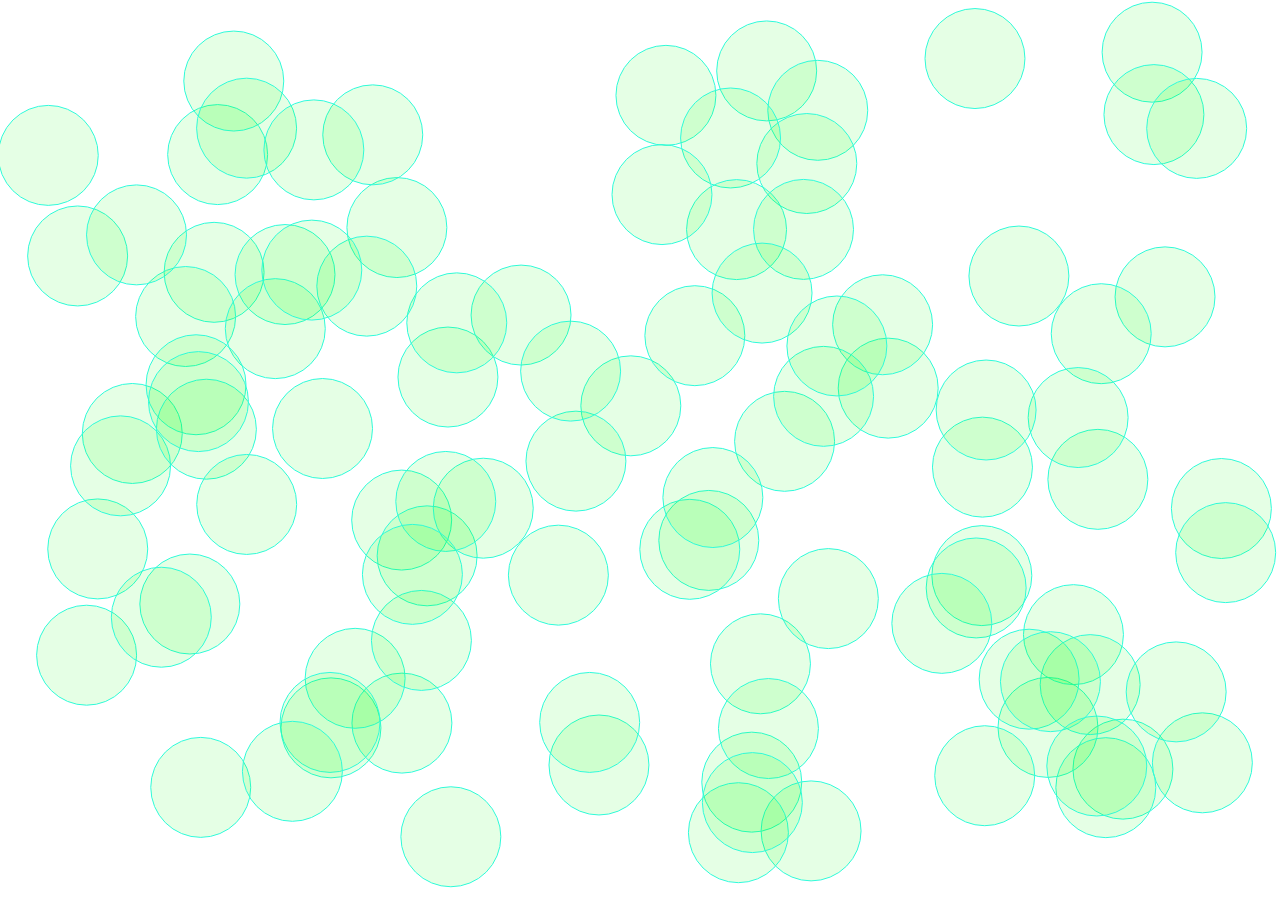
<file: canvas-animation/index.html>
<!DOCTYPE html>
<html lang="en">
<head>
    <meta charset="UTF-8">
    <meta name="viewport" content="width=device-width, initial-scale=1.0">
    <meta http-equiv="X-UA-Compatible" content="ie=edge">
    <title>Canvas Animation</title>
    <link rel="stylesheet" href="style.css">
</head>
<body>

    <canvas id="canvas"></canvas>

</body>
<script src="canvas.js"></script>
</html>
</file>
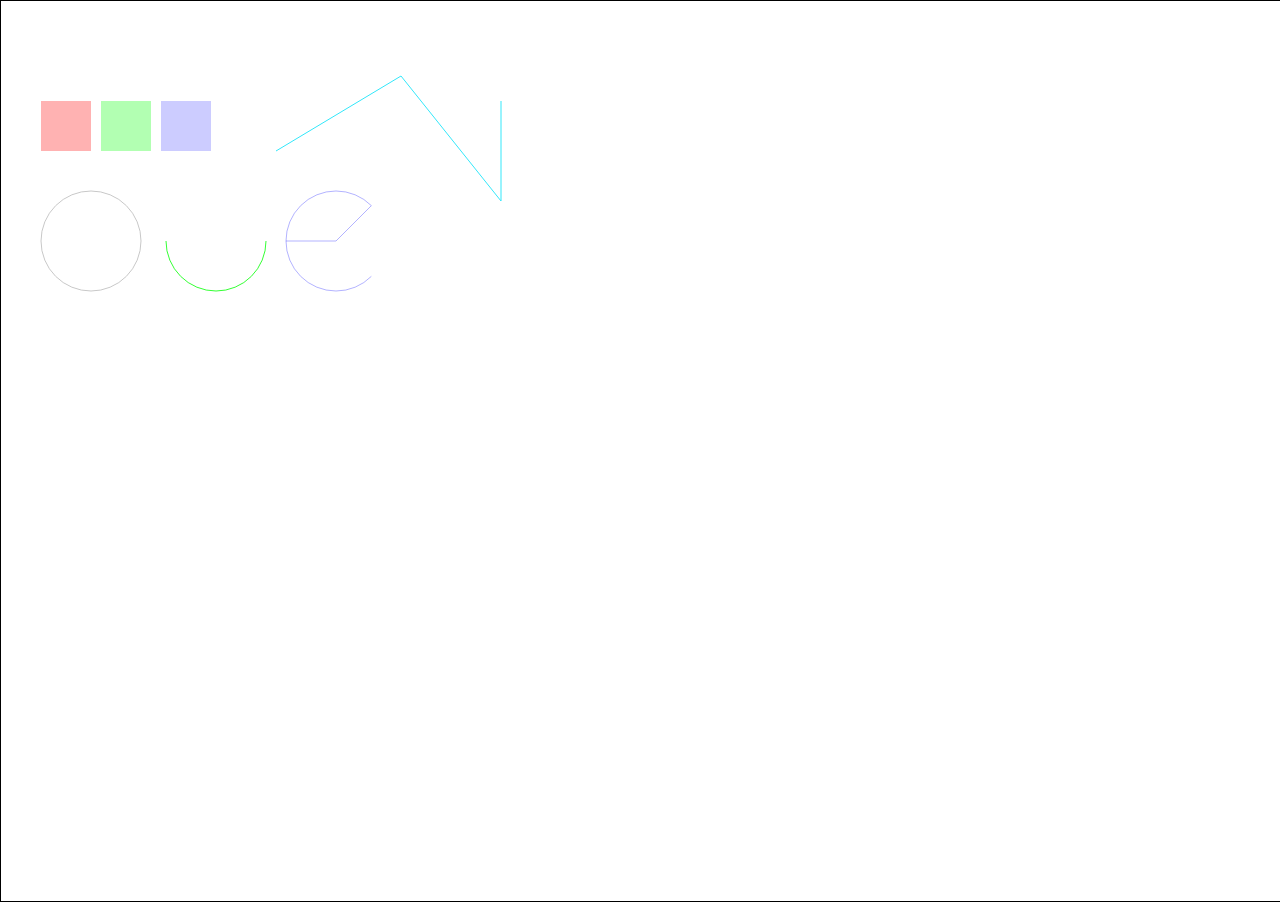
<file: canvas-basics/index.html>
<!DOCTYPE html>
<html lang="en">
<head>
    <meta charset="UTF-8">
    <meta name="viewport" content="width=device-width, initial-scale=1.0">
    <meta http-equiv="X-UA-Compatible" content="ie=edge">
    <title>Canvas Basics</title>
    <link rel="stylesheet" href="style.css">
</head>
<body>

    <canvas id="canvas"></canvas>

</body>
<script src="canvas.js"></script>
</html>
</file>
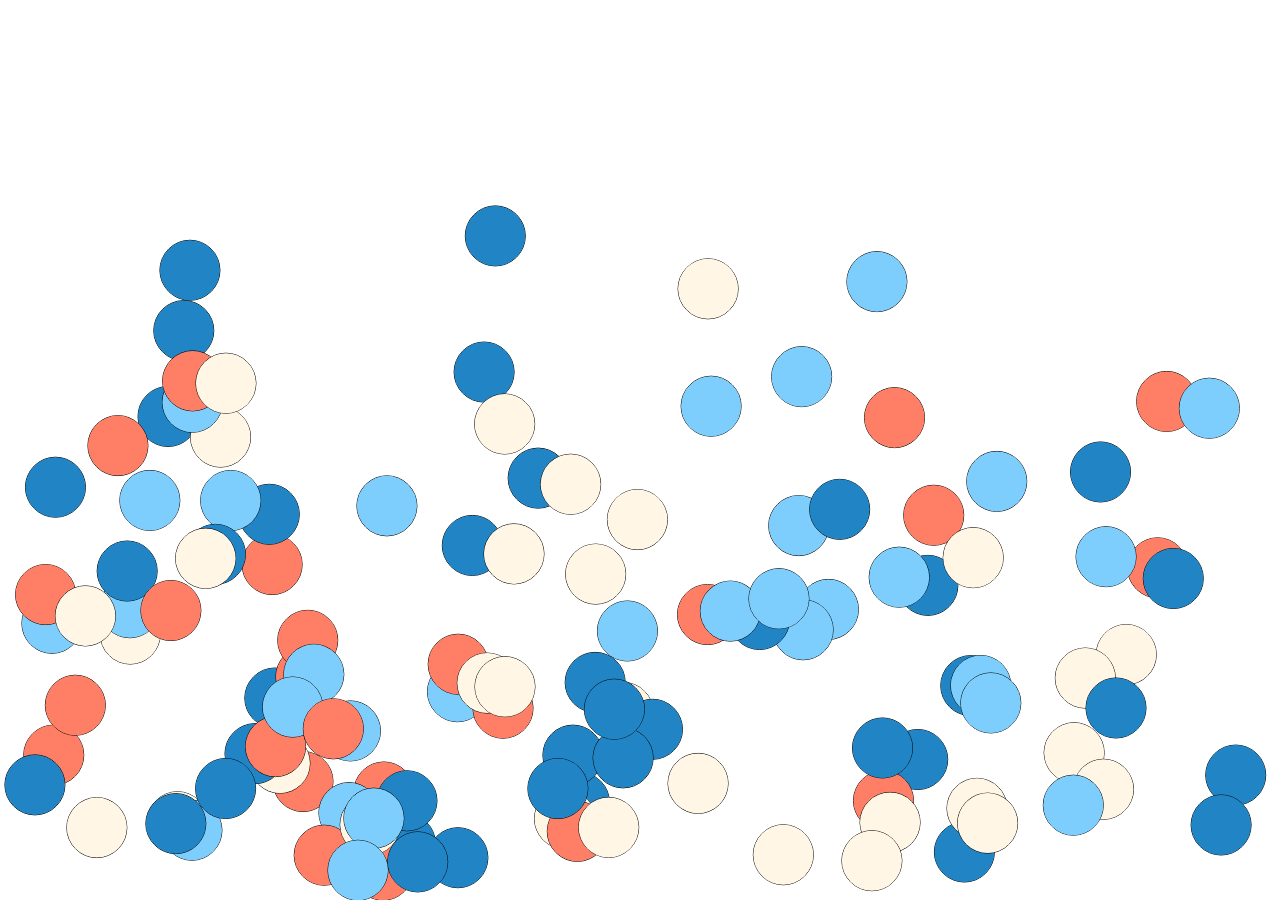
<file: canvas-gravity/index.html>
<!DOCTYPE html>
<html lang="en">
<head>
    <meta charset="UTF-8">
    <meta name="viewport" content="width=device-width, initial-scale=1.0">
    <meta http-equiv="X-UA-Compatible" content="ie=edge">
    <title id="title">Canvas Gravity</title>
    <link rel="stylesheet" href="style.css">
</head>
<body>
    <canvas id="canvas"></canvas>
</body>

<script src="main.js"></script>

</html>
</file>
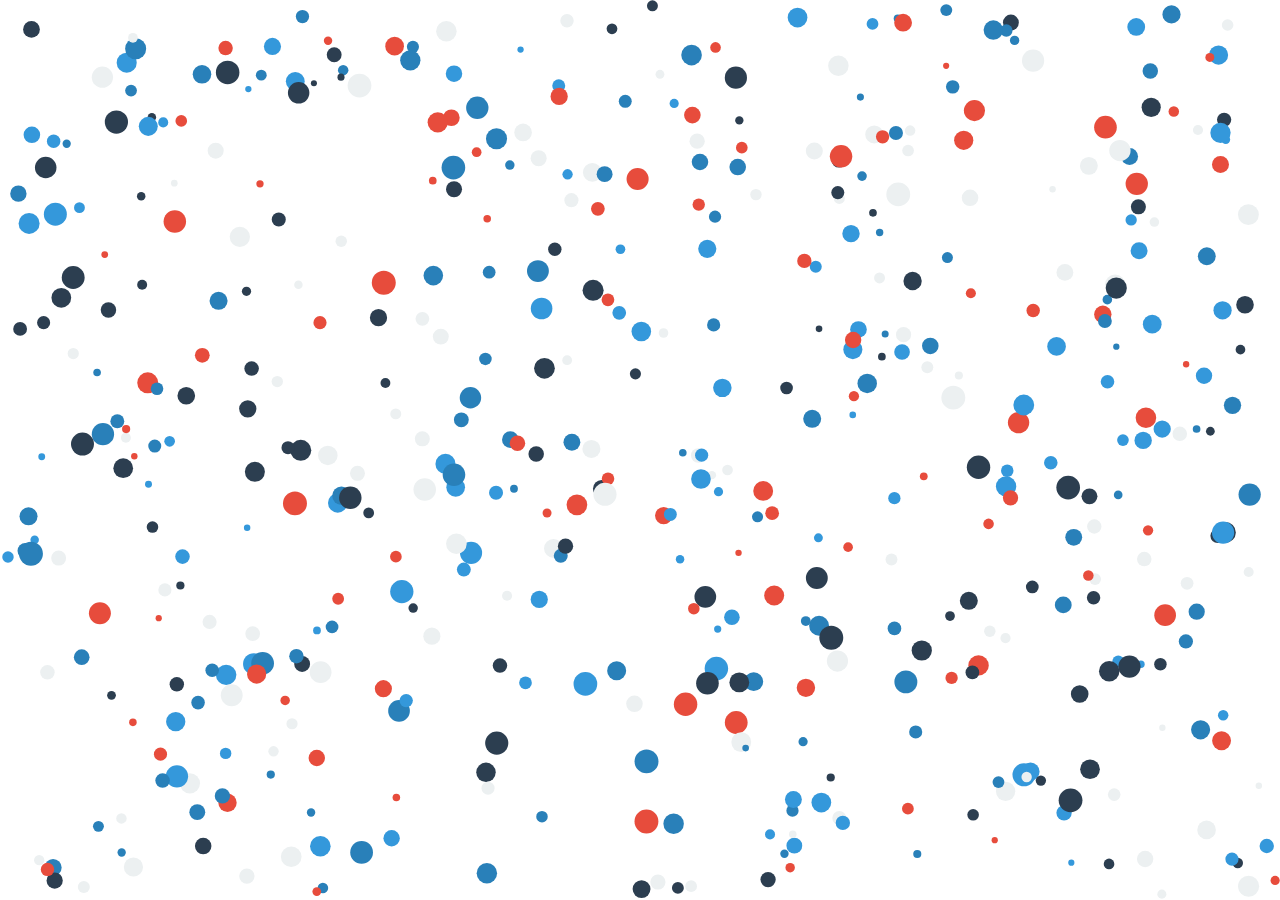
<file: canvas-user-interaction/index.html>
<!DOCTYPE html>
<html lang="en">
<head>
    <meta charset="UTF-8">
    <meta name="viewport" content="width=device-width, initial-scale=1.0">
    <meta http-equiv="X-UA-Compatible" content="ie=edge">
    <title>User Interaction</title>
    <link rel="stylesheet" href="style.css">
</head>
<body>

    <canvas id="canvas"></canvas>

</body>
<script src="canvas.js"></script>
</html>
</file>
<file: canvas-animation/style.css>
/*Give canvas box a border*/

body {
    margin: 0;
    padding: 0;
}
</file>
<file: canvas-basics/style.css>
/*Give canvas box a border*/
canvas {
    border: 1px solid black
}

body {
    margin: 0;
    padding: 0;
}
</file>
<file: canvas-gravity/style.css>
canvas {
    border: none;
    display: block;
}

body {
    margin: 0;
}
</file>
<file: canvas-user-interaction/style.css>
/*Give canvas box a border*/
canvas {
    display: block;
}
body {
    margin: 0;
}
</file>
